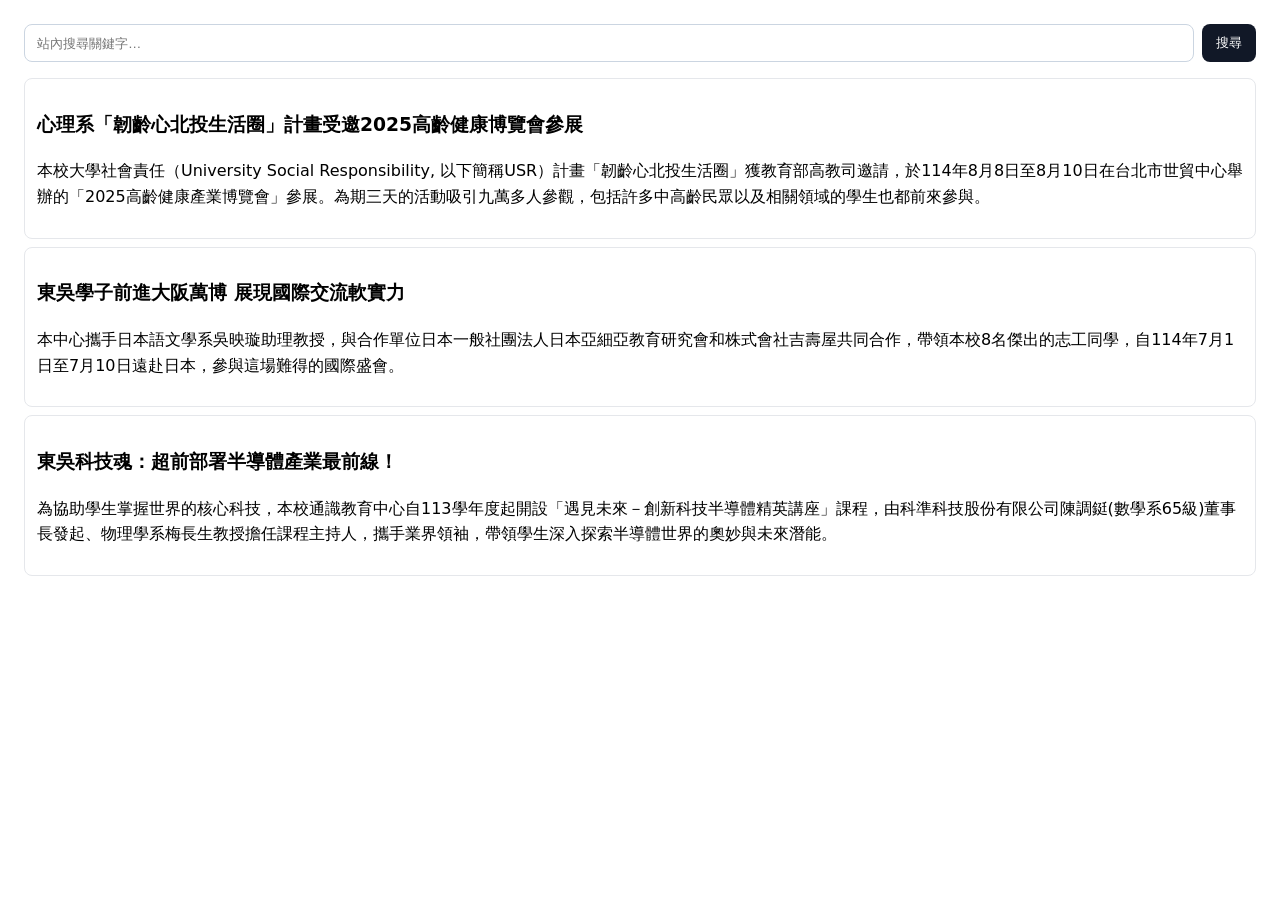
<file: search.html>
<!doctype html>
<html lang="zh-Hant">
<head>
  <!-- Google tag (gtag.js) -->
  <script async src="https://www.googletagmanager.com/gtag/js?id=G-LZCVTXF6LT"></script>
  <script>
    window.dataLayer = window.dataLayer || [];
    function gtag(){dataLayer.push(arguments);}
    gtag('js', new Date());

    gtag('config', 'G-LZCVTXF6LT');
  </script>

  <meta charset="utf-8">
  <meta name="viewport" content="width=device-width,initial-scale=1">
  <title>站內搜尋示範</title>
  <style>
    body{font-family:system-ui,-apple-system,'Microsoft JhengHei',sans-serif;line-height:1.6;margin:24px}
    .searchbar{display:flex;gap:8px;margin-bottom:16px}
    .muted{color:#666}
    .result{border:1px solid #e5e7eb;border-radius:8px;padding:12px;margin:8px 0}
    mark{background:#fff59d}
  </style>
  <script async src="https://cse.google.com/cse.js?cx=a033038a892dc4682"></script>
</head>
<body>

  <form id="site-search" class="searchbar" action="" method="get">
    <input id="q" name="q" type="search" placeholder="站內搜尋關鍵字…" required
           style="flex:1;padding:10px 12px;border:1px solid #cbd5e1;border-radius:8px">
    <button type="submit" style="padding:10px 14px;border-radius:8px;border:0;background:#111827;color:#fff">
      搜尋
    </button>
  </form>

  <div id="meta" class="muted"></div>
  <div id="results"></div>

  <!-- Google 自訂搜尋引擎 -->
  <div class="gcse-searchbox-only"></div>

  
  <section class="result" data-search>
    <h3>心理系「韌齡心北投生活圈」計畫受邀2025高齡健康博覽會參展</h3>
    <p>本校大學社會責任（University Social Responsibility, 以下簡稱USR）計畫「韌齡心北投生活圈」獲教育部高教司邀請，於114年8月8日至8月10日在台北市世貿中心舉辦的「2025高齡健康產業博覽會」參展。為期三天的活動吸引九萬多人參觀，包括許多中高齡民眾以及相關領域的學生也都前來參與。</p>
  </section>

  <section class="result" data-search>
    <h3>東吳學子前進大阪萬博 展現國際交流軟實力</h3>
    <p>本中心攜手日本語文學系吳映璇助理教授，與合作單位日本一般社團法人日本亞細亞教育研究會和株式會社吉壽屋共同合作，帶領本校8名傑出的志工同學，自114年7月1日至7月10日遠赴日本，參與這場難得的國際盛會。</p>
  </section>

  <section class="result" data-search>
    <h3>東吳科技魂：超前部署半導體產業最前線！</h3>
    <p>為協助學生掌握世界的核心科技，本校通識教育中心自113學年度起開設「遇見未來－創新科技半導體精英講座」課程，由科準科技股份有限公司陳調鋌(數學系65級)董事長發起、物理學系梅長生教授擔任課程主持人，攜手業界領袖，帶領學生深入探索半導體世界的奧妙與未來潛能。</p>
  </section>
  

  <script>
    
    function getParam(name){
      return new URL(location.href).searchParams.get(name) || '';
    }

    
    function highlight(text, kw){
      if(!kw) return text;
      const esc = kw.replace(/[.*+?^${}()|[\]\\]/g, '\\$&');
      return text.replace(new RegExp(esc, 'gi'), m => `<mark>${m}</mark>`);
    }

    
    function runSearch(keyword){
      const q = keyword.trim().toLowerCase();
      const cards = Array.from(document.querySelectorAll('[data-search]'));
      let hits = 0;

      cards.forEach(el=>{
        const hay = el.innerText.toLowerCase();
        if(q && hay.includes(q)){
          el.style.display = '';
          
          const h3 = el.querySelector('h3'); const p = el.querySelector('p');
          if(h3) h3.innerHTML = highlight(h3.textContent, keyword);
          if(p)  p.innerHTML  = highlight(p.textContent,  keyword);
          hits++;
        }else if(q){
          el.style.display = 'none';
        }else{
          
          el.style.display = '';
          const h3 = el.querySelector('h3'); const p = el.querySelector('p');
          if(h3) h3.innerHTML = h3.textContent;
          if(p)  p.innerHTML  = p.textContent;
        }
      });

      const meta = document.getElementById('meta');
      if(q){
        meta.textContent = hits ? `找到 ${hits} 筆結果` : `沒有找到相關內容（零結果）`;
      }else{
        meta.textContent = '';
      }

      
      if (q && typeof gtag === 'function') {
        gtag('event', 'view_search_results', { search_term: keyword });
        if (hits === 0) {
          
          gtag('event', 'search_zero_results', { search_term: keyword });
        }
      }
    }

    
    document.getElementById('site-search').addEventListener('submit', function(e){
      e.preventDefault();
      const keyword = document.getElementById('q').value || '';
      const url = new URL(location.href);
      url.searchParams.set('q', keyword);
      history.pushState({}, '', url);   
      runSearch(keyword);
    });

   
    const initialQ = getParam('q');
    if(initialQ){
      document.getElementById('q').value = initialQ;
      runSearch(initialQ);
    }
  </script>
</body>
</html>
</file>
